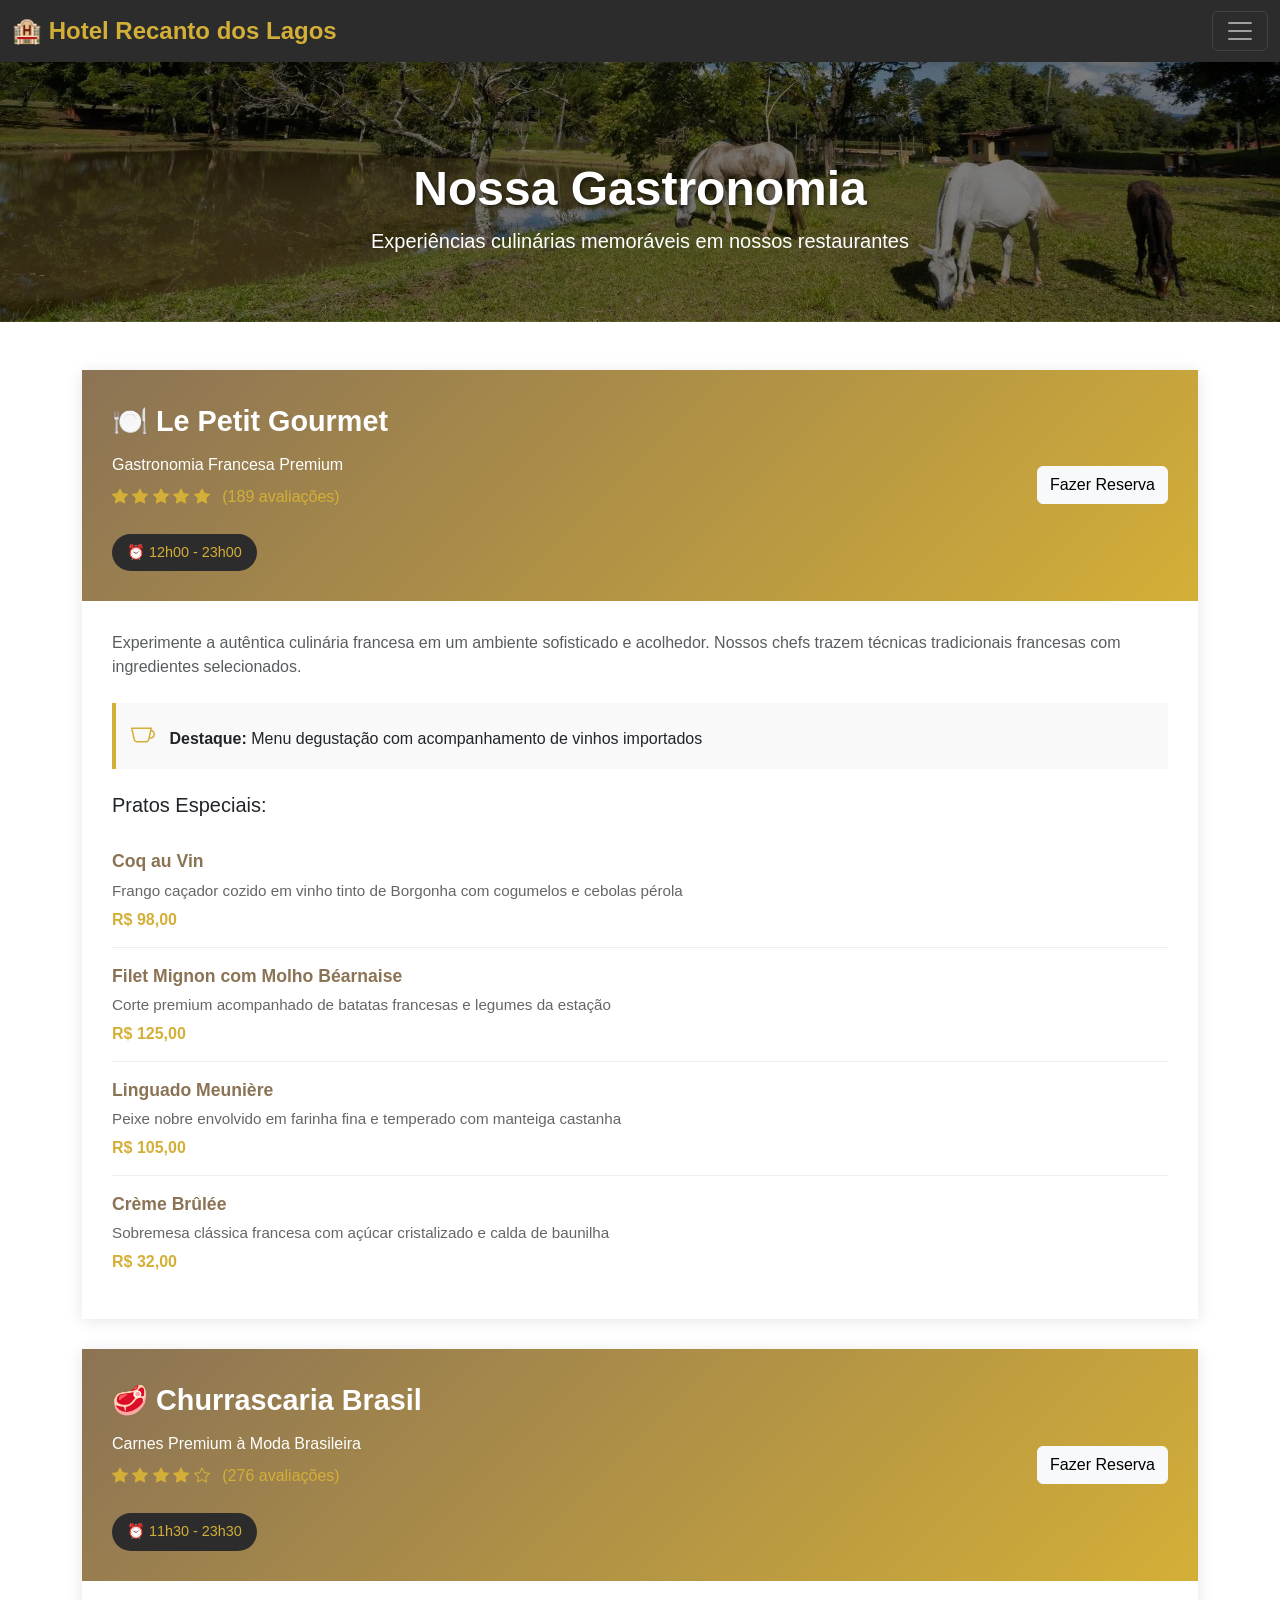
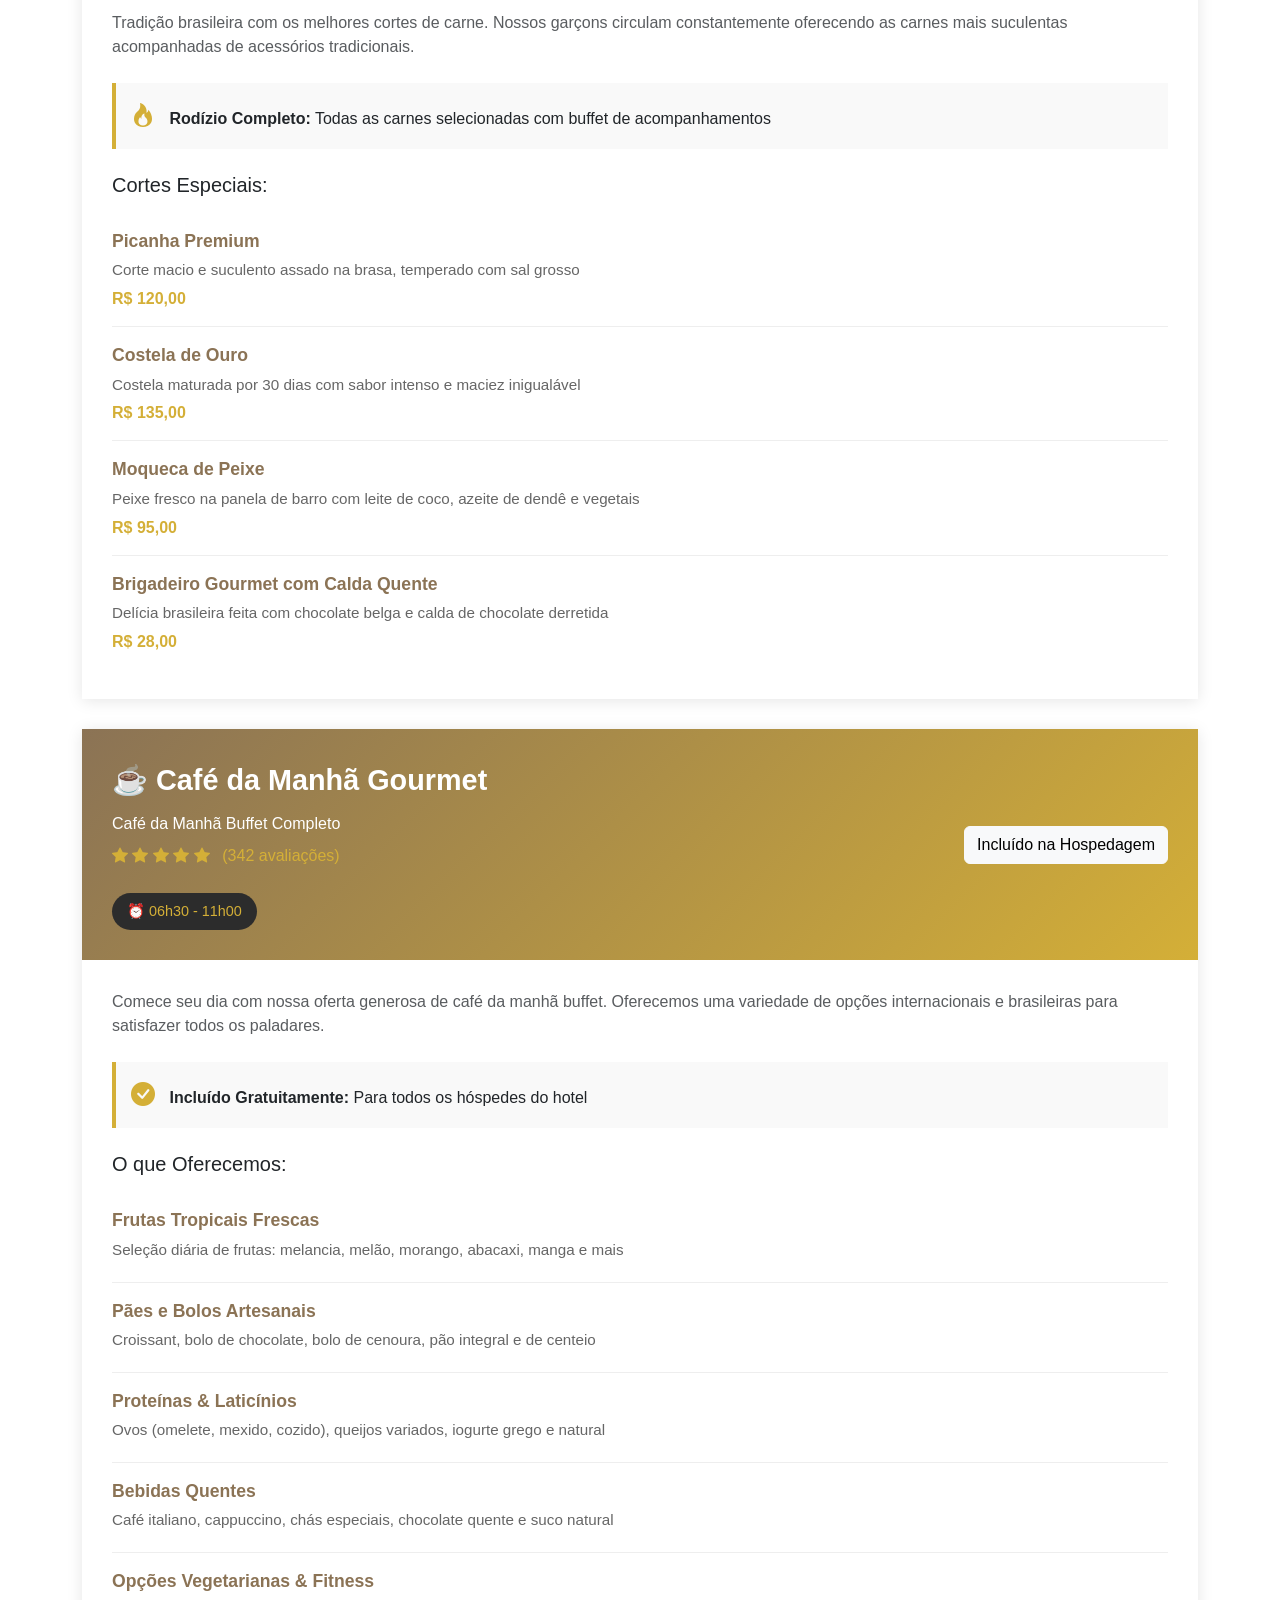
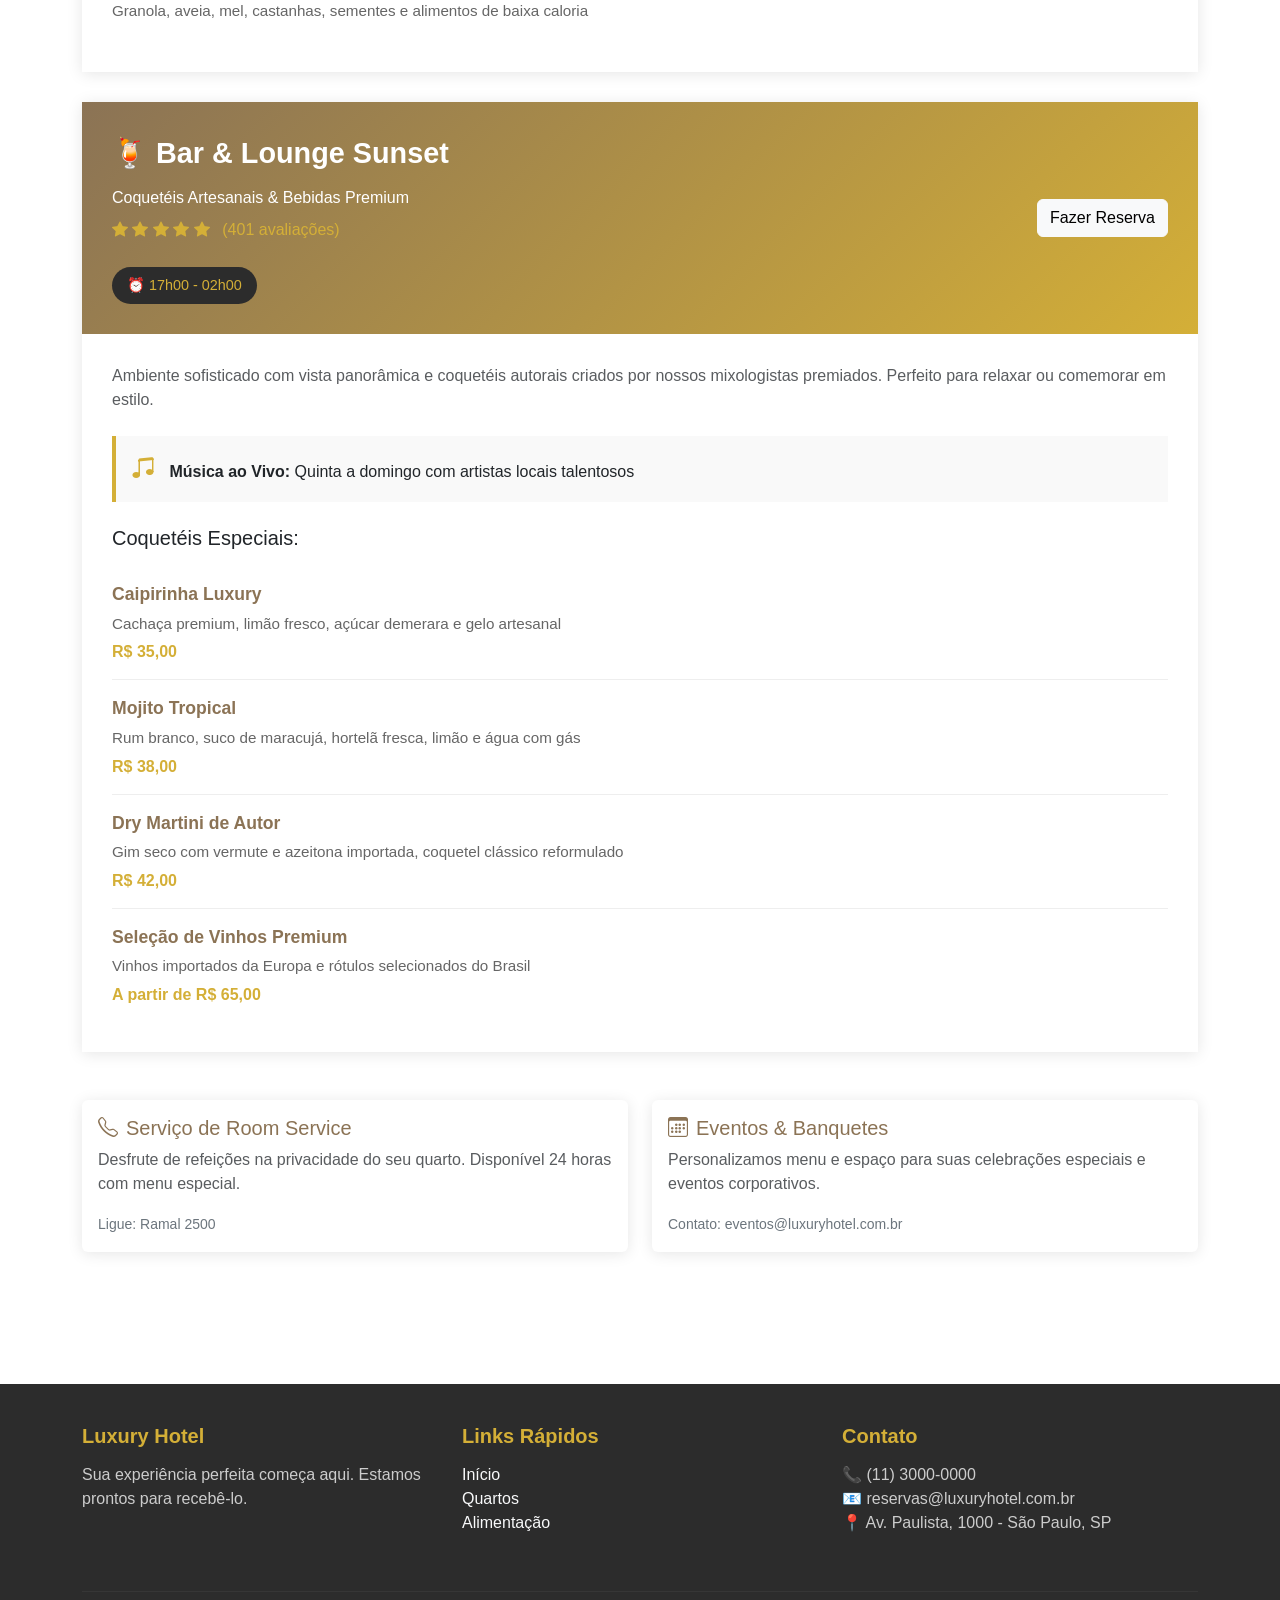
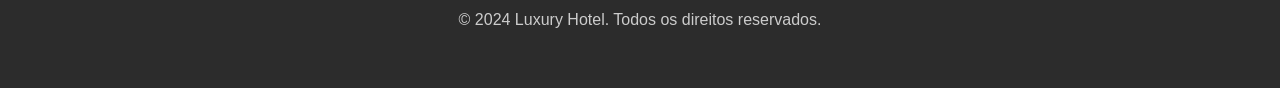
<file: alimentacao.html>
<!DOCTYPE html>
<html lang="pt-br">
<head>
    <meta charset="UTF-8">
    <meta name="viewport" content="width=device-width, initial-scale=1.0">
    <title>Alimentação - Hotel Recanto dos Lagos</title>
    <link href="https://cdn.jsdelivr.net/npm/bootstrap@5.3.8/dist/css/bootstrap.min.css" rel="stylesheet" integrity="sha384-sRIl4kxILFvY47J16cr9ZwB07vP4J8+LH7qKQnuqkuIAvNWLzeN8tE5YBujZqJLB" crossorigin="anonymous">
    <link rel="stylesheet" href="https://cdn.jsdelivr.net/npm/bootstrap-icons@1.11.0/font/bootstrap-icons.css">
    <script src="https://cdn.jsdelivr.net/npm/bootstrap@5.3.8/dist/js/bootstrap.bundle.min.js" integrity="sha384-FKyoEForCGlyvwx9Hj09JcYn3nv7wiPVlz7YYwJrWVcXK/BmnVDxM+D2scQbITxI" crossorigin="anonymous"></script>
    <style>
        :root {
            --primary-color: #8b7355;
            --secondary-color: #d4af37;
            --dark-color: #2c2c2c;
        }
        body {
            font-family: 'Segoe UI', Tahoma, Geneva, Verdana, sans-serif;
        }
        .navbar {
            background-color: var(--dark-color) !important;
            box-shadow: 0 2px 10px rgba(0,0,0,0.1);
        }
        .navbar-brand {
            font-size: 1.5rem;
            font-weight: bold;
            color: var(--secondary-color) !important;
        }
        .page-header {
            background: linear-gradient(rgba(0,0,0,0.5), rgba(0,0,0,0.5)), url('imagens/2.webp');
            background-size: cover;
            background-position: center;
            color: white;
            padding: 100px 0 50px 0;
            margin-top: 60px;
            text-align: center;
        }
        .page-header h1 {
            font-size: 3rem;
            font-weight: bold;
            text-shadow: 2px 2px 4px rgba(0,0,0,0.5);
        }
        .section-title {
            color: var(--primary-color);
            font-weight: bold;
            text-transform: uppercase;
            letter-spacing: 2px;
            margin: 40px 0 20px 0;
        }
        .restaurant-card {
            border: none;
            box-shadow: 0 2px 15px rgba(0,0,0,0.1);
            margin-bottom: 30px;
            transition: all 0.3s ease;
            overflow: hidden;
        }
        .restaurant-card:hover {
            box-shadow: 0 8px 25px rgba(0,0,0,0.15);
            transform: translateY(-5px);
        }
        .restaurant-header {
            background: linear-gradient(135deg, var(--primary-color), var(--secondary-color));
            color: white;
            padding: 30px;
        }
        .restaurant-title {
            font-size: 1.8rem;
            font-weight: bold;
            margin-bottom: 10px;
        }
        .restaurant-info {
            padding: 30px;
        }
        .menu-item {
            padding: 15px 0;
            border-bottom: 1px solid #eee;
        }
        .menu-item:last-child {
            border-bottom: none;
        }
        .menu-item-title {
            font-weight: bold;
            color: var(--primary-color);
            font-size: 1.1rem;
        }
        .menu-item-description {
            font-size: 0.95rem;
            color: #666;
            margin: 5px 0;
        }
        .menu-item-price {
            color: var(--secondary-color);
            font-weight: bold;
            font-size: 1rem;
        }
        .service-highlight {
            background-color: #f9f9f9;
            border-left: 4px solid var(--secondary-color);
            padding: 15px;
            margin: 15px 0;
        }
        .highlight-icon {
            color: var(--secondary-color);
            font-size: 1.5rem;
            margin-right: 10px;
        }
        .btn-reserve {
            background-color: var(--primary-color);
            border-color: var(--primary-color);
            color: white;
            padding: 10px 20px;
        }
        .btn-reserve:hover {
            background-color: var(--secondary-color);
            border-color: var(--secondary-color);
            color: var(--dark-color);
        }
        .hours-badge {
            background-color: var(--dark-color);
            color: var(--secondary-color);
            padding: 8px 15px;
            border-radius: 20px;
            font-size: 0.9rem;
            display: inline-block;
            margin-top: 10px;
        }
        .rating {
            color: var(--secondary-color);
            margin-bottom: 15px;
        }
        .footer {
            background-color: var(--dark-color);
            color: #ccc;
            padding: 40px 0;
            margin-top: 60px;
        }
        .footer .footer-title {
            color: var(--secondary-color);
            font-weight: bold;
            margin-bottom: 15px;
        }
        .tabs-nav {
            border-bottom: 2px solid var(--primary-color);
            margin-bottom: 30px;
        }
    </style>
</head>

<body>
    <!-- Navbar -->
    <nav class="navbar navbar-dark fixed-top">
        <div class="container-fluid">
            <a class="navbar-brand" href="index.html">🏨 Hotel Recanto dos Lagos</a>
            <button class="navbar-toggler" type="button" data-bs-toggle="offcanvas" data-bs-target="#offcanvasDarkNavbar" aria-controls="offcanvasDarkNavbar" aria-label="Toggle navigation">
                <span class="navbar-toggler-icon"></span>
            </button>
            <div class="offcanvas offcanvas-end" tabindex="-1" id="offcanvasDarkNavbar" style="background-color: var(--dark-color);">
                <div class="offcanvas-header">
                    <h5 class="offcanvas-title" style="color: var(--secondary-color);">Menu</h5>
                    <button type="button" class="btn-close btn-close-white" data-bs-dismiss="offcanvas" aria-label="Close"></button>
                </div>
                <div class="offcanvas-body">
                    <ul class="navbar-nav justify-content-end flex-grow-1 pe-3">
                        <li class="nav-item">
                            <a class="nav-link text-light" href="index.html">Início</a>
                        </li>
                        <li class="nav-item">
                            <a class="nav-link text-light" href="quartos.html">Quartos</a>
                        </li>
                        <li class="nav-item">
                            <a class="nav-link text-light" href="alimentacao.html">Alimentação</a>
                        </li>
                        <li class="nav-item">
                            <a class="nav-link text-light" href="index.html#contato">Contato</a>
                        </li>
                    </ul>
                    <button class="btn btn-outline-warning w-100 mt-3">Reservar Agora</button>
                </div>
            </div>
        </div>
    </nav>

    <!-- Page Header -->
    <div class="page-header">
        <h1>Nossa Gastronomia</h1>
        <p class="fs-5">Experiências culinárias memoráveis em nossos restaurantes</p>
    </div>

    <!-- Main Content -->
    <div class="container py-5">
        <!-- Restaurante 1: Restaurante Fino -->
        <div class="restaurant-card">
            <div class="restaurant-header">
                <div class="row align-items-center">
                    <div class="col-md-8">
                        <div class="restaurant-title">🍽️ Le Petit Gourmet</div>
                        <p class="mb-2">Gastronomia Francesa Premium</p>
                        <div class="rating">
                            <i class="bi bi-star-fill"></i>
                            <i class="bi bi-star-fill"></i>
                            <i class="bi bi-star-fill"></i>
                            <i class="bi bi-star-fill"></i>
                            <i class="bi bi-star-fill"></i>
                            <span class="ms-2">(189 avaliações)</span>
                        </div>
                        <div class="hours-badge">⏰ 12h00 - 23h00</div>
                    </div>
                    <div class="col-md-4 text-end">
                        <button class="btn btn-light">Fazer Reserva</button>
                    </div>
                </div>
            </div>
            <div class="restaurant-info">
                <p class="text-muted mb-4">
                    Experimente a autêntica culinária francesa em um ambiente sofisticado e acolhedor. 
                    Nossos chefs trazem técnicas tradicionais francesas com ingredientes selecionados.
                </p>

                <div class="service-highlight">
                    <span class="highlight-icon"><i class="bi bi-cup"></i></span>
                    <strong>Destaque:</strong> Menu degustação com acompanhamento de vinhos importados
                </div>

                <h5 class="mt-4 mb-3">Pratos Especiais:</h5>
                <div class="menu-item">
                    <div class="menu-item-title">Coq au Vin</div>
                    <div class="menu-item-description">Frango caçador cozido em vinho tinto de Borgonha com cogumelos e cebolas pérola</div>
                    <div class="menu-item-price">R$ 98,00</div>
                </div>
                <div class="menu-item">
                    <div class="menu-item-title">Filet Mignon com Molho Béarnaise</div>
                    <div class="menu-item-description">Corte premium acompanhado de batatas francesas e legumes da estação</div>
                    <div class="menu-item-price">R$ 125,00</div>
                </div>
                <div class="menu-item">
                    <div class="menu-item-title">Linguado Meunière</div>
                    <div class="menu-item-description">Peixe nobre envolvido em farinha fina e temperado com manteiga castanha</div>
                    <div class="menu-item-price">R$ 105,00</div>
                </div>
                <div class="menu-item">
                    <div class="menu-item-title">Crème Brûlée</div>
                    <div class="menu-item-description">Sobremesa clássica francesa com açúcar cristalizado e calda de baunilha</div>
                    <div class="menu-item-price">R$ 32,00</div>
                </div>
            </div>
        </div>

        <!-- Restaurante 2: Churrascaria -->
        <div class="restaurant-card">
            <div class="restaurant-header">
                <div class="row align-items-center">
                    <div class="col-md-8">
                        <div class="restaurant-title">🥩 Churrascaria Brasil</div>
                        <p class="mb-2">Carnes Premium à Moda Brasileira</p>
                        <div class="rating">
                            <i class="bi bi-star-fill"></i>
                            <i class="bi bi-star-fill"></i>
                            <i class="bi bi-star-fill"></i>
                            <i class="bi bi-star-fill"></i>
                            <i class="bi bi-star"></i>
                            <span class="ms-2">(276 avaliações)</span>
                        </div>
                        <div class="hours-badge">⏰ 11h30 - 23h30</div>
                    </div>
                    <div class="col-md-4 text-end">
                        <button class="btn btn-light">Fazer Reserva</button>
                    </div>
                </div>
            </div>
            <div class="restaurant-info">
                <p class="text-muted mb-4">
                    Tradição brasileira com os melhores cortes de carne. Nossos garçons circulam constantemente 
                    oferecendo as carnes mais suculentas acompanhadas de acessórios tradicionais.
                </p>

                <div class="service-highlight">
                    <span class="highlight-icon"><i class="bi bi-fire"></i></span>
                    <strong>Rodízio Completo:</strong> Todas as carnes selecionadas com buffet de acompanhamentos
                </div>

                <h5 class="mt-4 mb-3">Cortes Especiais:</h5>
                <div class="menu-item">
                    <div class="menu-item-title">Picanha Premium</div>
                    <div class="menu-item-description">Corte macio e suculento assado na brasa, temperado com sal grosso</div>
                    <div class="menu-item-price">R$ 120,00</div>
                </div>
                <div class="menu-item">
                    <div class="menu-item-title">Costela de Ouro</div>
                    <div class="menu-item-description">Costela maturada por 30 dias com sabor intenso e maciez inigualável</div>
                    <div class="menu-item-price">R$ 135,00</div>
                </div>
                <div class="menu-item">
                    <div class="menu-item-title">Moqueca de Peixe</div>
                    <div class="menu-item-description">Peixe fresco na panela de barro com leite de coco, azeite de dendê e vegetais</div>
                    <div class="menu-item-price">R$ 95,00</div>
                </div>
                <div class="menu-item">
                    <div class="menu-item-title">Brigadeiro Gourmet com Calda Quente</div>
                    <div class="menu-item-description">Delícia brasileira feita com chocolate belga e calda de chocolate derretida</div>
                    <div class="menu-item-price">R$ 28,00</div>
                </div>
            </div>
        </div>

        <!-- Restaurante 3: Cafe da Manha -->
        <div class="restaurant-card">
            <div class="restaurant-header">
                <div class="row align-items-center">
                    <div class="col-md-8">
                        <div class="restaurant-title">☕ Café da Manhã Gourmet</div>
                        <p class="mb-2">Café da Manhã Buffet Completo</p>
                        <div class="rating">
                            <i class="bi bi-star-fill"></i>
                            <i class="bi bi-star-fill"></i>
                            <i class="bi bi-star-fill"></i>
                            <i class="bi bi-star-fill"></i>
                            <i class="bi bi-star-fill"></i>
                            <span class="ms-2">(342 avaliações)</span>
                        </div>
                        <div class="hours-badge">⏰ 06h30 - 11h00</div>
                    </div>
                    <div class="col-md-4 text-end">
                        <button class="btn btn-light">Incluído na Hospedagem</button>
                    </div>
                </div>
            </div>
            <div class="restaurant-info">
                <p class="text-muted mb-4">
                    Comece seu dia com nossa oferta generosa de café da manhã buffet. 
                    Oferecemos uma variedade de opções internacionais e brasileiras para satisfazer todos os paladares.
                </p>

                <div class="service-highlight">
                    <span class="highlight-icon"><i class="bi bi-check-circle-fill"></i></span>
                    <strong>Incluído Gratuitamente:</strong> Para todos os hóspedes do hotel
                </div>

                <h5 class="mt-4 mb-3">O que Oferecemos:</h5>
                <div class="menu-item">
                    <div class="menu-item-title">Frutas Tropicais Frescas</div>
                    <div class="menu-item-description">Seleção diária de frutas: melancia, melão, morango, abacaxi, manga e mais</div>
                </div>
                <div class="menu-item">
                    <div class="menu-item-title">Pães e Bolos Artesanais</div>
                    <div class="menu-item-description">Croissant, bolo de chocolate, bolo de cenoura, pão integral e de centeio</div>
                </div>
                <div class="menu-item">
                    <div class="menu-item-title">Proteínas & Laticínios</div>
                    <div class="menu-item-description">Ovos (omelete, mexido, cozido), queijos variados, iogurte grego e natural</div>
                </div>
                <div class="menu-item">
                    <div class="menu-item-title">Bebidas Quentes</div>
                    <div class="menu-item-description">Café italiano, cappuccino, chás especiais, chocolate quente e suco natural</div>
                </div>
                <div class="menu-item">
                    <div class="menu-item-title">Opções Vegetarianas & Fitness</div>
                    <div class="menu-item-description">Granola, aveia, mel, castanhas, sementes e alimentos de baixa caloria</div>
                </div>
            </div>
        </div>

        <!-- Restaurante 4: Bar & Lounge -->
        <div class="restaurant-card">
            <div class="restaurant-header">
                <div class="row align-items-center">
                    <div class="col-md-8">
                        <div class="restaurant-title">🍹 Bar & Lounge Sunset</div>
                        <p class="mb-2">Coquetéis Artesanais & Bebidas Premium</p>
                        <div class="rating">
                            <i class="bi bi-star-fill"></i>
                            <i class="bi bi-star-fill"></i>
                            <i class="bi bi-star-fill"></i>
                            <i class="bi bi-star-fill"></i>
                            <i class="bi bi-star-fill"></i>
                            <span class="ms-2">(401 avaliações)</span>
                        </div>
                        <div class="hours-badge">⏰ 17h00 - 02h00</div>
                    </div>
                    <div class="col-md-4 text-end">
                        <button class="btn btn-light">Fazer Reserva</button>
                    </div>
                </div>
            </div>
            <div class="restaurant-info">
                <p class="text-muted mb-4">
                    Ambiente sofisticado com vista panorâmica e coquetéis autorais criados por nossos mixologistas premiados. 
                    Perfeito para relaxar ou comemorar em estilo.
                </p>

                <div class="service-highlight">
                    <span class="highlight-icon"><i class="bi bi-music-note-beamed"></i></span>
                    <strong>Música ao Vivo:</strong> Quinta a domingo com artistas locais talentosos
                </div>

                <h5 class="mt-4 mb-3">Coquetéis Especiais:</h5>
                <div class="menu-item">
                    <div class="menu-item-title">Caipirinha Luxury</div>
                    <div class="menu-item-description">Cachaça premium, limão fresco, açúcar demerara e gelo artesanal</div>
                    <div class="menu-item-price">R$ 35,00</div>
                </div>
                <div class="menu-item">
                    <div class="menu-item-title">Mojito Tropical</div>
                    <div class="menu-item-description">Rum branco, suco de maracujá, hortelã fresca, limão e água com gás</div>
                    <div class="menu-item-price">R$ 38,00</div>
                </div>
                <div class="menu-item">
                    <div class="menu-item-title">Dry Martini de Autor</div>
                    <div class="menu-item-description">Gim seco com vermute e azeitona importada, coquetel clássico reformulado</div>
                    <div class="menu-item-price">R$ 42,00</div>
                </div>
                <div class="menu-item">
                    <div class="menu-item-title">Seleção de Vinhos Premium</div>
                    <div class="menu-item-description">Vinhos importados da Europa e rótulos selecionados do Brasil</div>
                    <div class="menu-item-price">A partir de R$ 65,00</div>
                </div>
            </div>
        </div>

        <!-- Informações Adicionais -->
        <div class="row mt-5">
            <div class="col-md-6 mb-4">
                <div class="card h-100" style="border: none; box-shadow: 0 2px 15px rgba(0,0,0,0.1);">
                    <div class="card-body">
                        <h5 class="card-title" style="color: var(--primary-color);">
                            <i class="bi bi-telephone me-2"></i>Serviço de Room Service
                        </h5>
                        <p class="card-text text-muted">
                            Desfrute de refeições na privacidade do seu quarto. Disponível 24 horas com menu especial.
                        </p>
                        <small class="text-secondary">Ligue: Ramal 2500</small>
                    </div>
                </div>
            </div>
            <div class="col-md-6 mb-4">
                <div class="card h-100" style="border: none; box-shadow: 0 2px 15px rgba(0,0,0,0.1);">
                    <div class="card-body">
                        <h5 class="card-title" style="color: var(--primary-color);">
                            <i class="bi bi-calendar3 me-2"></i>Eventos & Banquetes
                        </h5>
                        <p class="card-text text-muted">
                            Personalizamos menu e espaço para suas celebrações especiais e eventos corporativos.
                        </p>
                        <small class="text-secondary">Contato: eventos@luxuryhotel.com.br</small>
                    </div>
                </div>
            </div>
        </div>
    </div>

    <!-- Footer -->
    <footer class="footer">
        <div class="container">
            <div class="row">
                <div class="col-md-4 mb-4">
                    <h5 class="footer-title">Luxury Hotel</h5>
                    <p>Sua experiência perfeita começa aqui. Estamos prontos para recebê-lo.</p>
                </div>
                <div class="col-md-4 mb-4">
                    <h5 class="footer-title">Links Rápidos</h5>
                    <ul class="list-unstyled">
                        <li><a href="index.html" class="text-decoration-none text-light">Início</a></li>
                        <li><a href="quartos.html" class="text-decoration-none text-light">Quartos</a></li>
                        <li><a href="alimentacao.html" class="text-decoration-none text-light">Alimentação</a></li>
                    </ul>
                </div>
                <div class="col-md-4 mb-4">
                    <h5 class="footer-title">Contato</h5>
                    <p>
                        📞 (11) 3000-0000<br>
                        📧 reservas@luxuryhotel.com.br<br>
                        📍 Av. Paulista, 1000 - São Paulo, SP
                    </p>
                </div>
            </div>
            <hr style="border-color: #555;">
            <div class="text-center">
                <p>&copy; 2024 Luxury Hotel. Todos os direitos reservados.</p>
            </div>
        </div>
    </footer>

    <script src="https://cdn.jsdelivr.net/npm/@popperjs/core@2.11.8/dist/umd/popper.min.js" integrity="sha384-I7E8VVD/ismYTF4hNIPjVp/Zjvgyol6VFvRkX/vR+Vc4jQkC+hVqc2pM8ODewa9r" crossorigin="anonymous"></script>
    <script src="https://cdn.jsdelivr.net/npm/bootstrap@5.3.8/dist/js/bootstrap.min.js" integrity="sha384-G/EV+4j2dNv+tEPo3++6LCgdCROaejBqfUeNjuKAiuXbjrxilcCdDz6ZAVfHWe1Y" crossorigin="anonymous"></script>
</body>
</html>
</file>
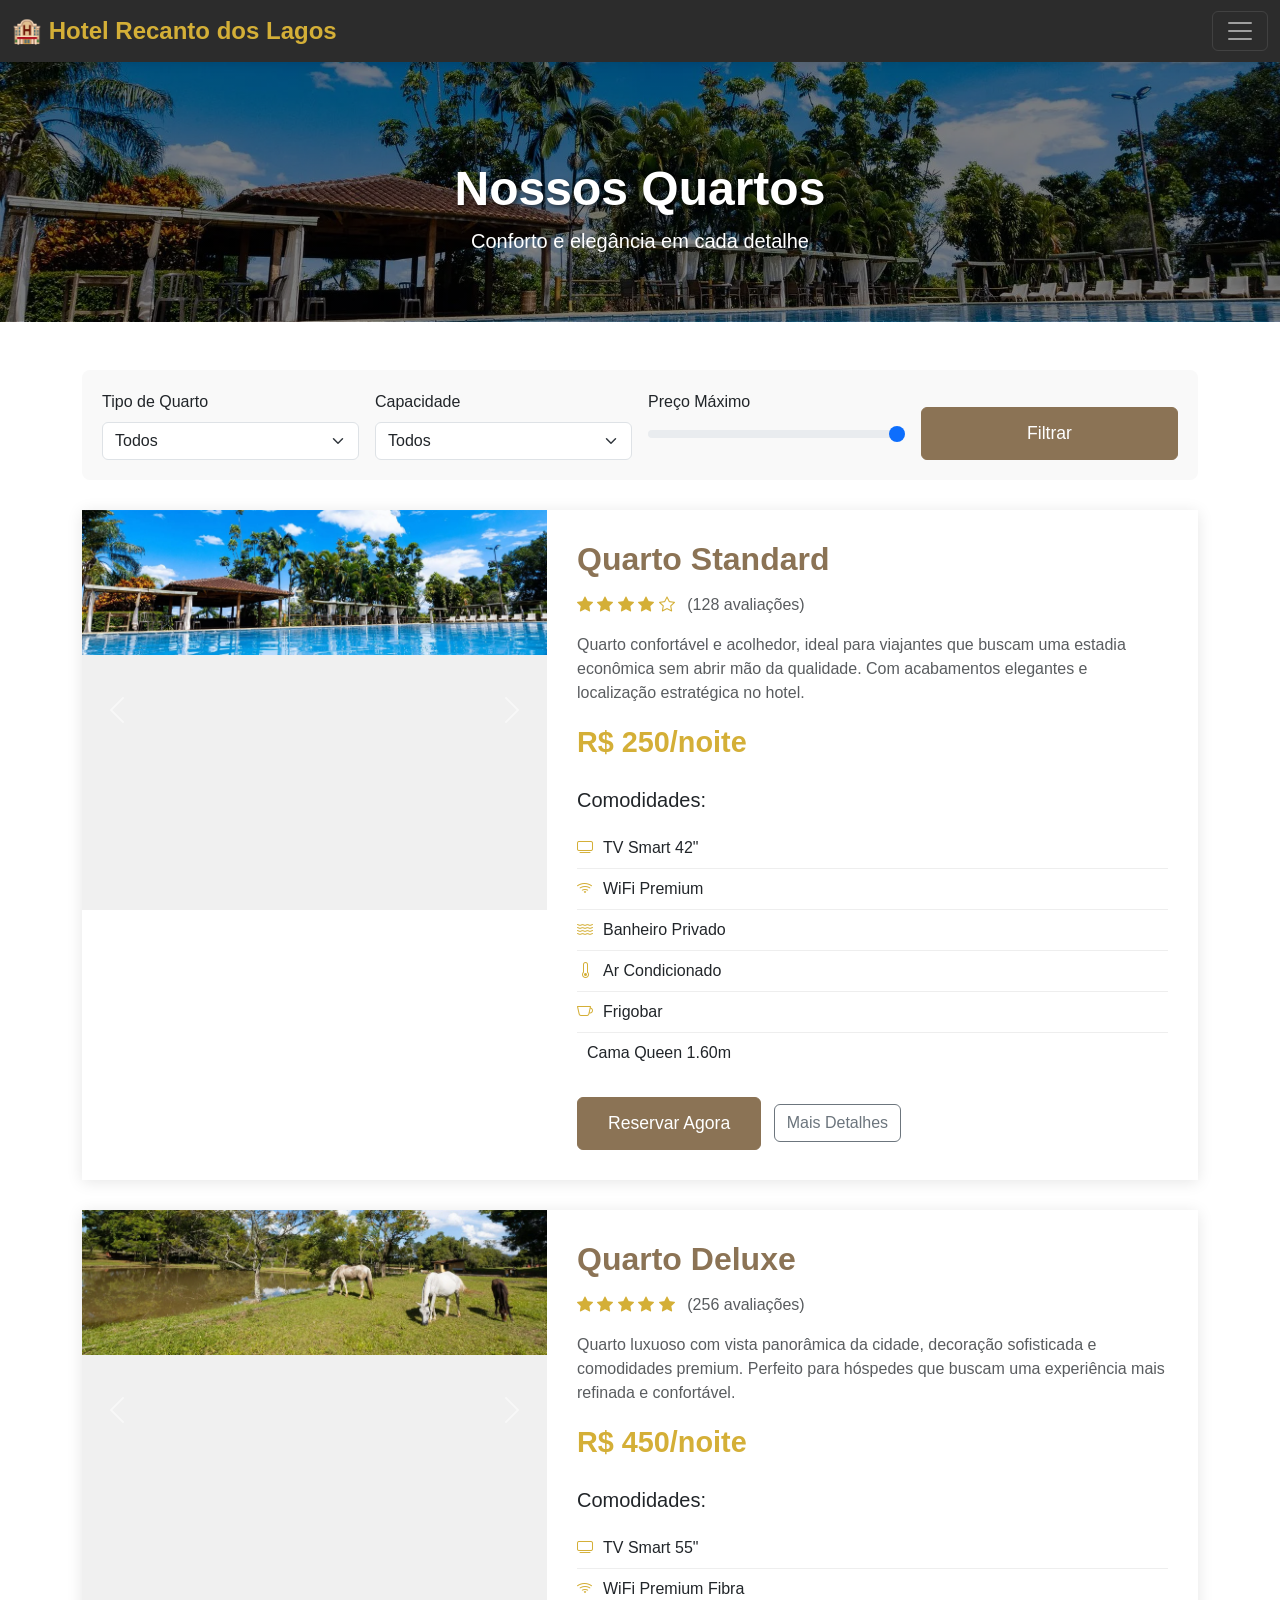
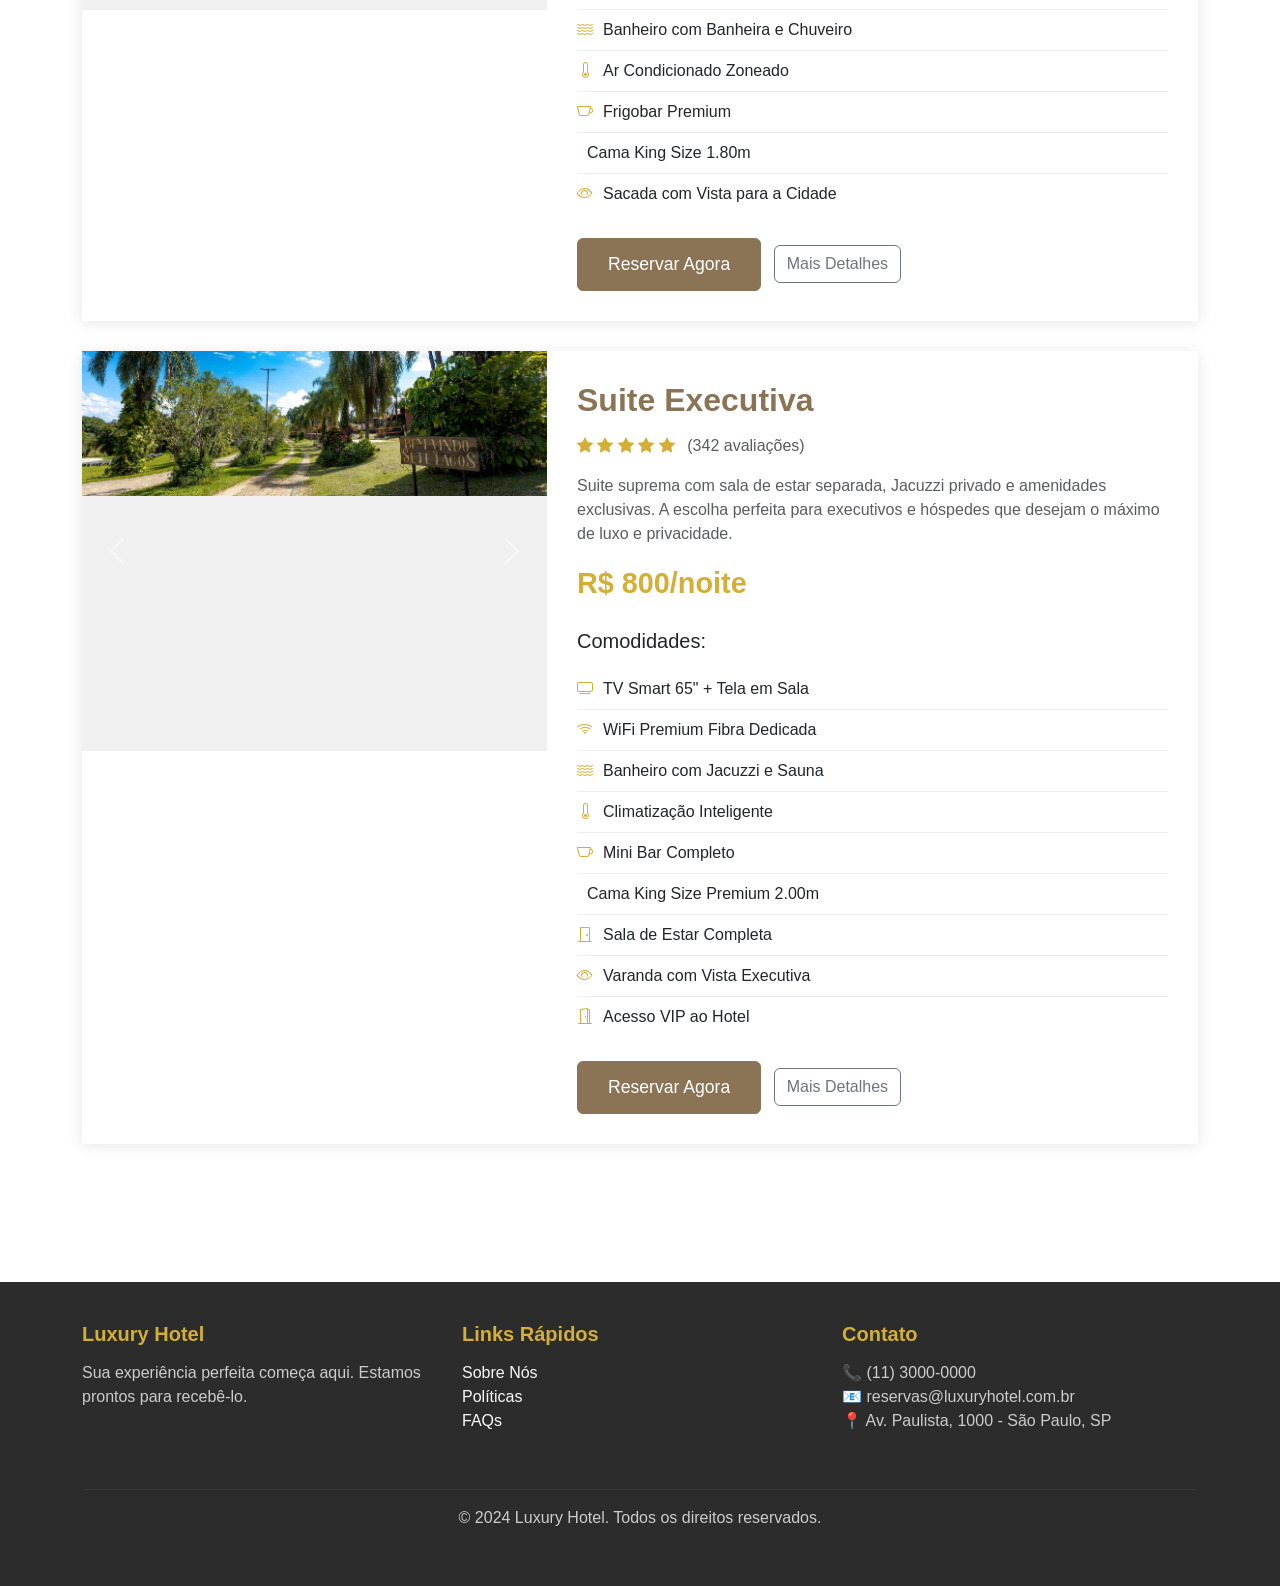
<file: quartos.html>
<!DOCTYPE html>
<html lang="pt-br">
<head>
    <meta charset="UTF-8">
    <meta name="viewport" content="width=device-width, initial-scale=1.0">
    <title>Nossos Quartos - Hotel Recanto dos Lagos</title>
    <link href="https://cdn.jsdelivr.net/npm/bootstrap@5.3.8/dist/css/bootstrap.min.css" rel="stylesheet" integrity="sha384-sRIl4kxILFvY47J16cr9ZwB07vP4J8+LH7qKQnuqkuIAvNWLzeN8tE5YBujZqJLB" crossorigin="anonymous">
    <link rel="stylesheet" href="https://cdn.jsdelivr.net/npm/bootstrap-icons@1.11.0/font/bootstrap-icons.css">
    <script src="https://cdn.jsdelivr.net/npm/bootstrap@5.3.8/dist/js/bootstrap.bundle.min.js" integrity="sha384-FKyoEForCGlyvwx9Hj09JcYn3nv7wiPVlz7YYwJrWVcXK/BmnVDxM+D2scQbITxI" crossorigin="anonymous"></script>
    <style>
        :root {
            --primary-color: #8b7355;
            --secondary-color: #d4af37;
            --dark-color: #2c2c2c;
        }
        body {
            font-family: 'Segoe UI', Tahoma, Geneva, Verdana, sans-serif;
        }
        .navbar {
            background-color: var(--dark-color) !important;
            box-shadow: 0 2px 10px rgba(0,0,0,0.1);
        }
        .navbar-brand {
            font-size: 1.5rem;
            font-weight: bold;
            color: var(--secondary-color) !important;
        }
        .page-header {
            background: linear-gradient(rgba(0,0,0,0.5), rgba(0,0,0,0.5)), url('imagens/1.webp');
            background-size: cover;
            background-position: center;
            color: white;
            padding: 100px 0 50px 0;
            margin-top: 60px;
            text-align: center;
        }
        .page-header h1 {
            font-size: 3rem;
            font-weight: bold;
            text-shadow: 2px 2px 4px rgba(0,0,0,0.5);
        }
        .section-title {
            color: var(--primary-color);
            font-weight: bold;
            text-transform: uppercase;
            letter-spacing: 2px;
            margin: 40px 0 20px 0;
        }
        .room-detail-card {
            border: none;
            box-shadow: 0 2px 15px rgba(0,0,0,0.1);
            margin-bottom: 30px;
            transition: all 0.3s ease;
        }
        .room-detail-card:hover {
            box-shadow: 0 8px 25px rgba(0,0,0,0.15);
        }
        .room-image-carousel {
            height: 400px;
            background-color: #f0f0f0;
        }
        .room-image-carousel img {
            height: 100%;
            object-fit: cover;
        }
        .room-info {
            padding: 30px;
        }
        .room-title {
            color: var(--primary-color);
            font-size: 2rem;
            font-weight: bold;
            margin-bottom: 15px;
        }
        .room-price {
            color: var(--secondary-color);
            font-size: 1.8rem;
            font-weight: bold;
            margin-bottom: 20px;
        }
        .amenities-list {
            list-style: none;
            padding: 0;
        }
        .amenities-list li {
            padding: 8px 0;
            border-bottom: 1px solid #eee;
        }
        .amenities-list li:last-child {
            border-bottom: none;
        }
        .amenities-list i {
            color: var(--secondary-color);
            margin-right: 10px;
            width: 20px;
        }
        .btn-reserve {
            background-color: var(--primary-color);
            border-color: var(--primary-color);
            color: white;
            padding: 12px 30px;
            font-size: 1.1rem;
        }
        .btn-reserve:hover {
            background-color: var(--secondary-color);
            border-color: var(--secondary-color);
            color: var(--dark-color);
        }
        .room-filters {
            background-color: #f9f9f9;
            padding: 20px;
            border-radius: 8px;
            margin-bottom: 30px;
        }
        .footer {
            background-color: var(--dark-color);
            color: #ccc;
            padding: 40px 0;
            margin-top: 60px;
        }
        .footer .footer-title {
            color: var(--secondary-color);
            font-weight: bold;
            margin-bottom: 15px;
        }
        .rating {
            color: var(--secondary-color);
        }
    </style>
</head>

<body>
    <!-- Navbar -->
    <nav class="navbar navbar-dark fixed-top">
        <div class="container-fluid">
            <a class="navbar-brand" href="index.html">🏨 Hotel Recanto dos Lagos</a>
            <button class="navbar-toggler" type="button" data-bs-toggle="offcanvas" data-bs-target="#offcanvasDarkNavbar" aria-controls="offcanvasDarkNavbar" aria-label="Toggle navigation">
                <span class="navbar-toggler-icon"></span>
            </button>
            <div class="offcanvas offcanvas-end" tabindex="-1" id="offcanvasDarkNavbar" style="background-color: var(--dark-color);">
                <div class="offcanvas-header">
                    <h5 class="offcanvas-title" style="color: var(--secondary-color);">Menu</h5>
                    <button type="button" class="btn-close btn-close-white" data-bs-dismiss="offcanvas" aria-label="Close"></button>
                </div>
                <div class="offcanvas-body">
                    <ul class="navbar-nav justify-content-end flex-grow-1 pe-3">
                        <li class="nav-item">
                            <a class="nav-link text-light" href="index.html">Início</a>
                        </li>
                        <li class="nav-item">
                            <a class="nav-link text-light" href="quartos.html">Quartos</a>
                        </li>
                        <li class="nav-item">
                            <a class="nav-link text-light" href="index.html#servicos">Serviços</a>
                        </li>
                        <li class="nav-item">
                            <a class="nav-link text-light" href="index.html#contato">Contato</a>
                        </li>
                    </ul>
                    <button class="btn btn-outline-warning w-100 mt-3">Reservar Agora</button>
                </div>
            </div>
        </div>
    </nav>

    <!-- Page Header -->
    <div class="page-header">
        <h1>Nossos Quartos</h1>
        <p class="fs-5">Conforto e elegância em cada detalhe</p>
    </div>

    <!-- Main Content -->
    <div class="container py-5">
        <!-- Filtros -->
        <div class="room-filters">
            <div class="row g-3">
                <div class="col-md-3">
                    <label class="form-label">Tipo de Quarto</label>
                    <select class="form-select">
                        <option selected>Todos</option>
                        <option>Standard</option>
                        <option>Deluxe</option>
                        <option>Suite</option>
                    </select>
                </div>
                <div class="col-md-3">
                    <label class="form-label">Capacidade</label>
                    <select class="form-select">
                        <option selected>Todos</option>
                        <option>1 Pessoa</option>
                        <option>2 Pessoas</option>
                        <option>3+ Pessoas</option>
                    </select>
                </div>
                <div class="col-md-3">
                    <label class="form-label">Preço Máximo</label>
                    <input type="range" class="form-range" min="100" max="1000" value="1000">
                </div>
                <div class="col-md-3 d-flex align-items-end">
                    <button class="btn btn-reserve w-100">Filtrar</button>
                </div>
            </div>
        </div>

        <!-- Quarto 1: Standard -->
        <div class="room-detail-card">
            <div class="row g-0">
                <div class="col-md-5">
                    <div id="carousel1" class="carousel slide room-image-carousel" data-bs-ride="carousel">
                        <div class="carousel-inner">
                            <div class="carousel-item active">
                                <img src="imagens/1.webp" class="d-block w-100" alt="Quarto Standard">
                            </div>
                            <div class="carousel-item">
                                <img src="imagens/2.webp" class="d-block w-100" alt="Quarto Standard">
                            </div>
                        </div>
                        <button class="carousel-control-prev" type="button" data-bs-target="#carousel1" data-bs-slide="prev">
                            <span class="carousel-control-prev-icon" aria-hidden="true"></span>
                        </button>
                        <button class="carousel-control-next" type="button" data-bs-target="#carousel1" data-bs-slide="next">
                            <span class="carousel-control-next-icon" aria-hidden="true"></span>
                        </button>
                    </div>
                </div>
                <div class="col-md-7">
                    <div class="room-info">
                        <h2 class="room-title">Quarto Standard</h2>
                        <div class="rating mb-3">
                            <i class="bi bi-star-fill"></i>
                            <i class="bi bi-star-fill"></i>
                            <i class="bi bi-star-fill"></i>
                            <i class="bi bi-star-fill"></i>
                            <i class="bi bi-star"></i>
                            <span class="ms-2 text-muted">(128 avaliações)</span>
                        </div>
                        <p class="text-muted mb-3">
                            Quarto confortável e acolhedor, ideal para viajantes que buscam uma estadia econômica sem abrir mão da qualidade. 
                            Com acabamentos elegantes e localização estratégica no hotel.
                        </p>
                        <div class="room-price">R$ 250/noite</div>
                        <h5 class="mt-4 mb-3">Comodidades:</h5>
                        <ul class="amenities-list">
                            <li><i class="bi bi-tv"></i>TV Smart 42"</li>
                            <li><i class="bi bi-wifi"></i>WiFi Premium</li>
                            <li><i class="bi bi-water"></i>Banheiro Privado</li>
                            <li><i class="bi bi-thermometer"></i>Ar Condicionado</li>
                            <li><i class="bi bi-cup"></i>Frigobar</li>
                            <li><i class="bi bi-bed"></i>Cama Queen 1.60m</li>
                        </ul>
                        <div class="mt-4">
                            <button class="btn btn-reserve">Reservar Agora</button>
                            <button class="btn btn-outline-secondary ms-2">Mais Detalhes</button>
                        </div>
                    </div>
                </div>
            </div>
        </div>

        <!-- Quarto 2: Deluxe -->
        <div class="room-detail-card">
            <div class="row g-0">
                <div class="col-md-5">
                    <div id="carousel2" class="carousel slide room-image-carousel" data-bs-ride="carousel">
                        <div class="carousel-inner">
                            <div class="carousel-item active">
                                <img src="imagens/2.webp" class="d-block w-100" alt="Quarto Deluxe">
                            </div>
                            <div class="carousel-item">
                                <img src="imagens/imagem 3.webp" class="d-block w-100" alt="Quarto Deluxe">
                            </div>
                        </div>
                        <button class="carousel-control-prev" type="button" data-bs-target="#carousel2" data-bs-slide="prev">
                            <span class="carousel-control-prev-icon" aria-hidden="true"></span>
                        </button>
                        <button class="carousel-control-next" type="button" data-bs-target="#carousel2" data-bs-slide="next">
                            <span class="carousel-control-next-icon" aria-hidden="true"></span>
                        </button>
                    </div>
                </div>
                <div class="col-md-7">
                    <div class="room-info">
                        <h2 class="room-title">Quarto Deluxe</h2>
                        <div class="rating mb-3">
                            <i class="bi bi-star-fill"></i>
                            <i class="bi bi-star-fill"></i>
                            <i class="bi bi-star-fill"></i>
                            <i class="bi bi-star-fill"></i>
                            <i class="bi bi-star-fill"></i>
                            <span class="ms-2 text-muted">(256 avaliações)</span>
                        </div>
                        <p class="text-muted mb-3">
                            Quarto luxuoso com vista panorâmica da cidade, decoração sofisticada e comodidades premium. 
                            Perfeito para hóspedes que buscam uma experiência mais refinada e confortável.
                        </p>
                        <div class="room-price">R$ 450/noite</div>
                        <h5 class="mt-4 mb-3">Comodidades:</h5>
                        <ul class="amenities-list">
                            <li><i class="bi bi-tv"></i>TV Smart 55"</li>
                            <li><i class="bi bi-wifi"></i>WiFi Premium Fibra</li>
                            <li><i class="bi bi-water"></i>Banheiro com Banheira e Chuveiro</li>
                            <li><i class="bi bi-thermometer"></i>Ar Condicionado Zoneado</li>
                            <li><i class="bi bi-cup"></i>Frigobar Premium</li>
                            <li><i class="bi bi-bed"></i>Cama King Size 1.80m</li>
                            <li><i class="bi bi-eye"></i>Sacada com Vista para a Cidade</li>
                        </ul>
                        <div class="mt-4">
                            <button class="btn btn-reserve">Reservar Agora</button>
                            <button class="btn btn-outline-secondary ms-2">Mais Detalhes</button>
                        </div>
                    </div>
                </div>
            </div>
        </div>

        <!-- Quarto 3: Suite Executiva -->
        <div class="room-detail-card">
            <div class="row g-0">
                <div class="col-md-5">
                    <div id="carousel3" class="carousel slide room-image-carousel" data-bs-ride="carousel">
                        <div class="carousel-inner">
                            <div class="carousel-item active">
                                <img src="imagens/imagem 3.webp" class="d-block w-100" alt="Suite Executiva">
                            </div>
                            <div class="carousel-item">
                                <img src="imagens/hotel imagem 4.webp" class="d-block w-100" alt="Suite Executiva">
                            </div>
                        </div>
                        <button class="carousel-control-prev" type="button" data-bs-target="#carousel3" data-bs-slide="prev">
                            <span class="carousel-control-prev-icon" aria-hidden="true"></span>
                        </button>
                        <button class="carousel-control-next" type="button" data-bs-target="#carousel3" data-bs-slide="next">
                            <span class="carousel-control-next-icon" aria-hidden="true"></span>
                        </button>
                    </div>
                </div>
                <div class="col-md-7">
                    <div class="room-info">
                        <h2 class="room-title">Suite Executiva</h2>
                        <div class="rating mb-3">
                            <i class="bi bi-star-fill"></i>
                            <i class="bi bi-star-fill"></i>
                            <i class="bi bi-star-fill"></i>
                            <i class="bi bi-star-fill"></i>
                            <i class="bi bi-star-fill"></i>
                            <span class="ms-2 text-muted">(342 avaliações)</span>
                        </div>
                        <p class="text-muted mb-3">
                            Suite suprema com sala de estar separada, Jacuzzi privado e amenidades exclusivas. 
                            A escolha perfeita para executivos e hóspedes que desejam o máximo de luxo e privacidade.
                        </p>
                        <div class="room-price">R$ 800/noite</div>
                        <h5 class="mt-4 mb-3">Comodidades:</h5>
                        <ul class="amenities-list">
                            <li><i class="bi bi-tv"></i>TV Smart 65" + Tela em Sala</li>
                            <li><i class="bi bi-wifi"></i>WiFi Premium Fibra Dedicada</li>
                            <li><i class="bi bi-water"></i>Banheiro com Jacuzzi e Sauna</li>
                            <li><i class="bi bi-thermometer"></i>Climatização Inteligente</li>
                            <li><i class="bi bi-cup"></i>Mini Bar Completo</li>
                            <li><i class="bi bi-bed"></i>Cama King Size Premium 2.00m</li>
                            <li><i class="bi bi-door-closed"></i>Sala de Estar Completa</li>
                            <li><i class="bi bi-eye"></i>Varanda com Vista Executiva</li>
                            <li><i class="bi bi-door-open"></i>Acesso VIP ao Hotel</li>
                        </ul>
                        <div class="mt-4">
                            <button class="btn btn-reserve">Reservar Agora</button>
                            <button class="btn btn-outline-secondary ms-2">Mais Detalhes</button>
                        </div>
                    </div>
                </div>
            </div>
        </div>
    </div>

    <!-- Footer -->
    <footer class="footer">
        <div class="container">
            <div class="row">
                <div class="col-md-4 mb-4">
                    <h5 class="footer-title">Luxury Hotel</h5>
                    <p>Sua experiência perfeita começa aqui. Estamos prontos para recebê-lo.</p>
                </div>
                <div class="col-md-4 mb-4">
                    <h5 class="footer-title">Links Rápidos</h5>
                    <ul class="list-unstyled">
                        <li><a href="index.html" class="text-decoration-none text-light">Sobre Nós</a></li>
                        <li><a href="#" class="text-decoration-none text-light">Políticas</a></li>
                        <li><a href="#" class="text-decoration-none text-light">FAQs</a></li>
                    </ul>
                </div>
                <div class="col-md-4 mb-4">
                    <h5 class="footer-title">Contato</h5>
                    <p>
                        📞 (11) 3000-0000<br>
                        📧 reservas@luxuryhotel.com.br<br>
                        📍 Av. Paulista, 1000 - São Paulo, SP
                    </p>
                </div>
            </div>
            <hr style="border-color: #555;">
            <div class="text-center">
                <p>&copy; 2024 Luxury Hotel. Todos os direitos reservados.</p>
            </div>
        </div>
    </footer>

    <script src="https://cdn.jsdelivr.net/npm/@popperjs/core@2.11.8/dist/umd/popper.min.js" integrity="sha384-I7E8VVD/ismYTF4hNIPjVp/Zjvgyol6VFvRkX/vR+Vc4jQkC+hVqc2pM8ODewa9r" crossorigin="anonymous"></script>
    <script src="https://cdn.jsdelivr.net/npm/bootstrap@5.3.8/dist/js/bootstrap.min.js" integrity="sha384-G/EV+4j2dNv+tEPo3++6LCgdCROaejBqfUeNjuKAiuXbjrxilcCdDz6ZAVfHWe1Y" crossorigin="anonymous"></script>
</body>
</html>
</file>
